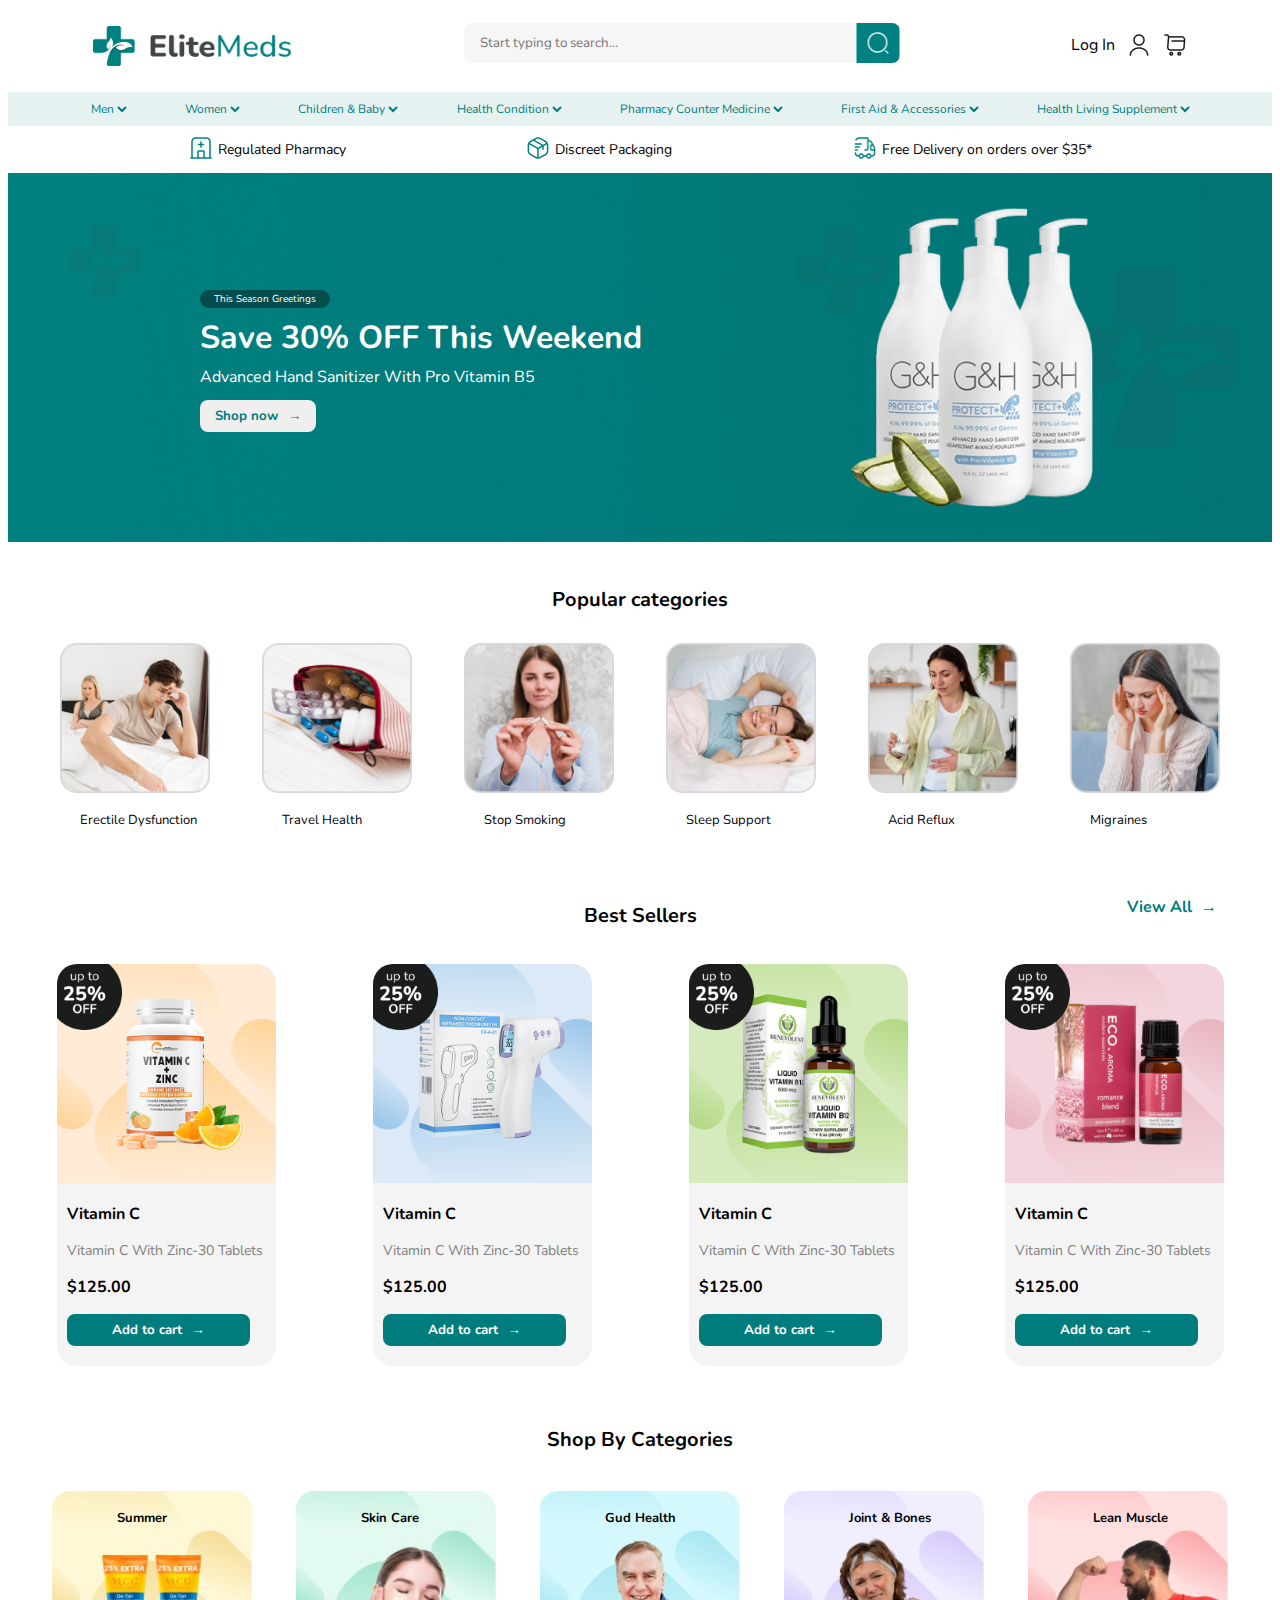
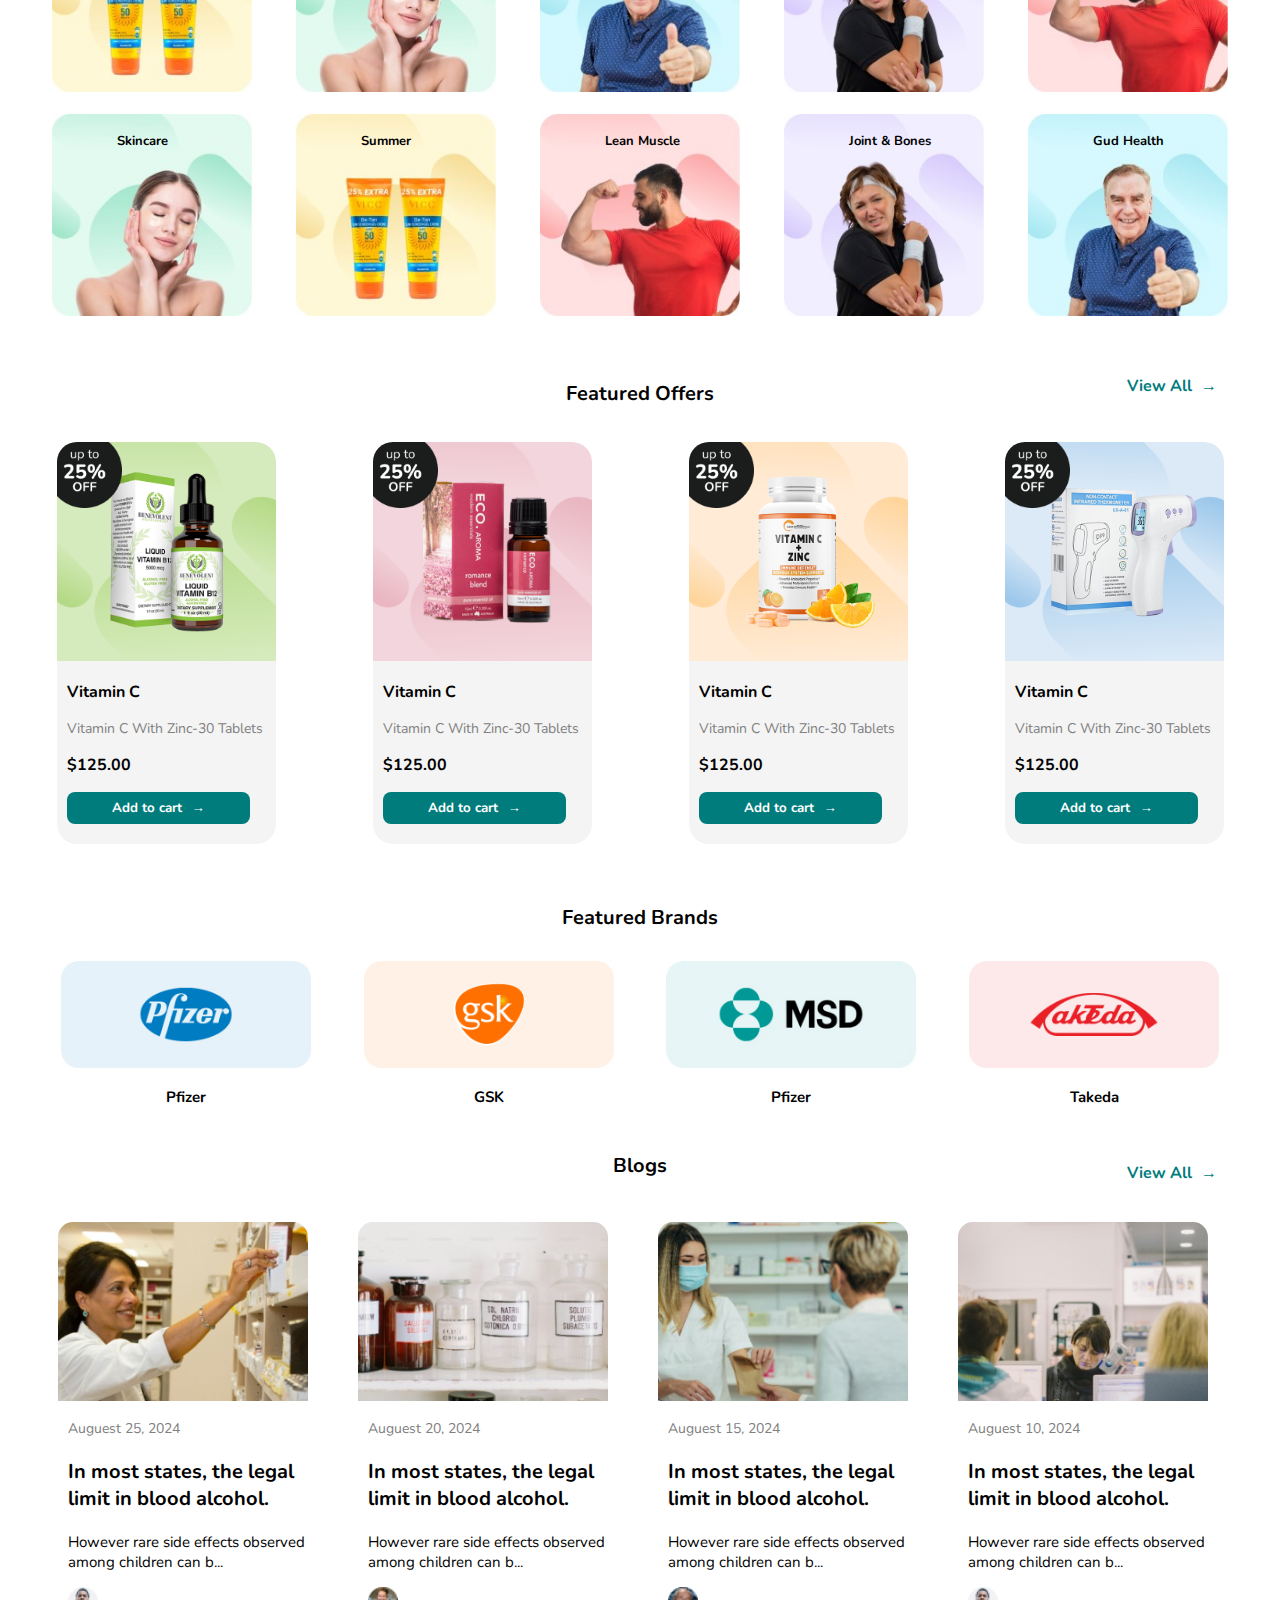
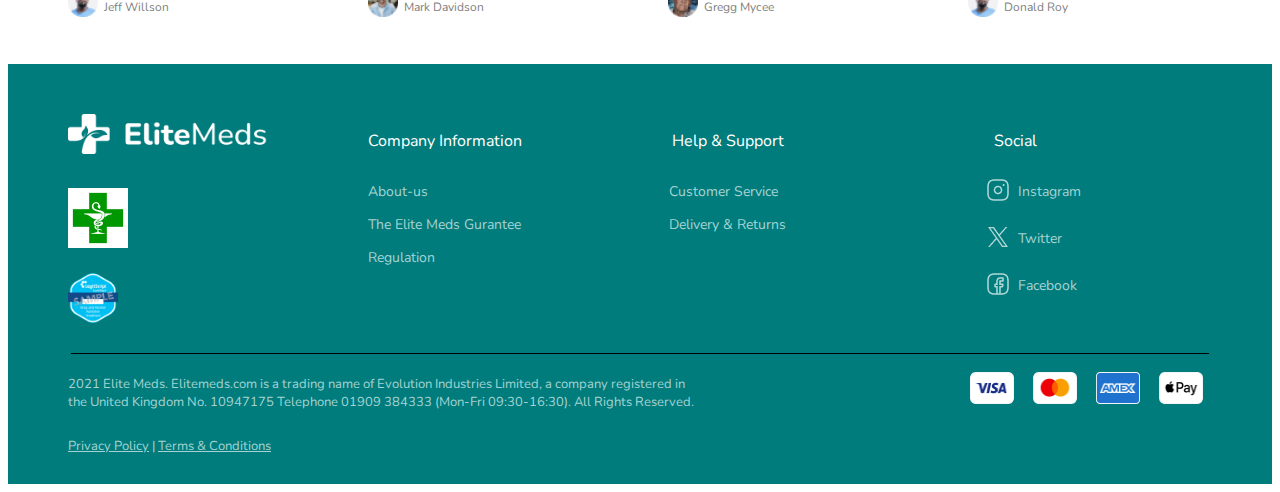
<file: index.html>
<!DOCTYPE html>
<html lang="en">
<head>
    <meta charset="UTF-8">
    <meta name="viewport" content="width=device-width, initial-scale=1.0">
    <title>EliteMeds</title>
      <link rel="stylesheet" href="styles.css">
      <link rel="preconnect" href="https://fonts.googleapis.com">
      <link rel="preconnect" href="https://fonts.gstatic.com" crossorigin>
      <link href="https://fonts.googleapis.com/css2?family=Cabin:ital,wght@0,400..700;1,400..700&family=Nunito+Sans:ital,opsz,wght@0,6..12,200..1000;1,6..12,200..1000&family=Nunito:ital,wght@0,200..1000;1,200..1000&family=Roboto:ital,wght@0,100;0,300;0,400;0,500;0,700;0,900;1,100;1,300;1,400;1,500;1,700;1,900&display=swap" rel="stylesheet">

</head>
<body>
    <header>

        <div class="title-bar">
            <img class="title" src="images/Logo.png">
            <div class="search">
           <input type="text" placeholder="Start typing to search..." class="search-bar">
           <img src="images/search-interface-symbol.png" class="search-icon">
           </div>
           <div class="login">
            <p>Log In</p>
            <img src="images/User-icon.png" class="cart-icon">
            <img src="images/Cart-icon.png" class="cart-icon">
        </div>
            </div>
        <div class="menubar">
        <select class="menu">  <option>Men</option>  </select>
        <select class="menu"> <option>Women</option>  </select>
        <select class="menu"> <option>Children & Baby</option>  </select>
            <select class="menu"> <option>Health Condition</option> </select>
                <select class="menu"><option>Pharmacy Counter Medicine</option> </select>
                    <select class="menu"><option>First Aid & Accessories</option> </select>
                        <select class="menu"><option>Health Living Supplement</option> </select>
                    </div>
        <div class="icons">
            <div class="icon">
                <img src="images/Hospital-icon.png" alt="Hospital-icon" class="icon-img">
                <p class="icon-txt">Regulated Pharmacy</p>
            </div>
            <div class="icon">
                <img src="images/Box-icon.png" alt="Hospital-icon" class="icon-img">
                <p class="icon-txt">Discreet Packaging</p>
            </div>
            <div class="icon">
                <img src="images/Truck-icon.png" alt="Hospital-icon" class="icon-img">
                <p class="icon-txt">Free Delivery on orders over $35*</p>
            </div>
        </div>            
    </header>
    <div class="bannner">
    <img src="images/Banner.png" width="100%">
    <p class="p1">This Season Greetings</p>
    <h1 class="h1">Save 30% OFF This Weekend</h1>
    <p class="p2">Advanced Hand  Sanitizer With  Pro Vitamin B5</p>
    <button class="btn-1">Shop now<p class="btn-p">&#8594</p></button>
</div>
<p class="p3">Popular  categories</p>
<div class="img">
    <div>
            <img src="images/Image.png" class="img-txt" >
    <p class="txt-1">Erectile Dysfunction</p>
    </div>
    <div>
        <img src="images/Image (1).png" class="img-txt">
        <p class="txt-1">Travel Health</p>
    </div>
    <div>
        <img src="images/Image (2).png" class="img-txt">
        <p class="txt-1">Stop Smoking</p>
    </div> 
    <div>
        <img src="images/Image (3).png" class="img-txt">
        <p class="txt-1">Sleep Support</p>
    </div> 
    <div>
        <img src="images/Image (4).png" class="img-txt">
        <p class="txt-1">Acid Reflux</p>
    </div>
    <div>
        <img src="images/Image (5).png" class="img-txt">
        <p class="txt-1">Migraines</p>
    </div>  
    
</div>
<div class="bs-txt" style="z-index: 1;">
    <p class="p3" style="margin-top: 60px; margin-bottom: 30px;">Best Sellers</p>
    <p class="arrow">View All</p>
    <p class="arrow-mark" >&#8594</p>
</div>
</div>
<div class="bestseller">
    <div class="offer">
    <img src="images/Image (6).png" alt="VitaminC" class="bestseller-img">
    <div class="offer-png">
        <img src="images/Frame.png" class="offer-png-img">
    </div>
    <div style="padding:0px 10px 0px 10px;">
    <p class="bestseller-p">Vitamin C</p>
    <p class="bestseller-p1">Vitamin C With Zinc-30 Tablets</p>
    <p class="bestseller-p">$125.00</p>
    <button class="bestseller-btn">Add to cart<p class="btn-p">&#8594</p></button>
    </div>
</div>
    <div class="offer">
    <img src="images/Image (7).png" alt="VitaminC" class="bestseller-img">
    <div class="offer-png">
        <img src="images/Frame.png" class="offer-png-img">
    </div>
    <div style="padding:0px 10px 0px 10px;">
    <p class="bestseller-p">Vitamin C</p>
    <p class="bestseller-p1">Vitamin C With Zinc-30 Tablets</p>
    <p class="bestseller-p">$125.00</p>
    <button class="bestseller-btn">Add to cart<p class="btn-p">&#8594</p></button>
</div>
    </div>
<div class="offer">
    <img src="images/Image (8).png" alt="VitaminC" class="bestseller-img">
    <div class="offer-png">
        <img src="images/Frame.png" class="offer-png-img">
    </div>
    <div style="padding:0px 10px 0px 10px;">
    <p class="bestseller-p">Vitamin C</p>
    <p class="bestseller-p1">Vitamin C With Zinc-30 Tablets</p>
    <p class="bestseller-p">$125.00</p>
    <button class="bestseller-btn">Add to cart<p class="btn-p">&#8594</p></button>
</div>
</div>
<div class="offer">
    <img src="images/Image (9).png" alt="VitaminC" class="bestseller-img">
    <div class="offer-png">
        <img src="images/Frame.png" class="offer-png-img">
    </div>
    <div style="padding:0px 10px 0px 10px;">
    <p class="bestseller-p">Vitamin C</p>
    <p class="bestseller-p1">Vitamin C With Zinc-30 Tablets</p>
    <p class="bestseller-p">$125.00</p>
    <button class="bestseller-btn">Add to cart<p class="btn-p">&#8594</p></button>
    </div>
</div>
</div>
<p class="p3" style="margin-top: 60px; margin-bottom: 30px;">Shop By Categories</p>
<div class="categories1" >
    <div class="categories1-img">
   <img src="images/IMG-20240808-WA0001.jpg" alt="Categorie Img" class="categories-img1">
   <p class="categories-txt">Summer</p>
   </div>
   <div class="categories1-img">
    <img src="images/IMG-20240808-WA0002.jpg" alt="Categorie Img" class="categories-img1">
    <p class="categories-txt">Skin Care</p>
    </div>
    <div class="categories1-img">
        <img src="images/IMG-20240808-WA0003.jpg" alt="Categorie Img" class="categories-img1">
        <p class="categories-txt">Gud Health</p>
        </div>
        <div class="categories1-img">
            <img src="images/IMG-20240808-WA0004.jpg" alt="Categorie Img" class="categories-img1">
            <p class="categories-txt">Joint & Bones </p>
            </div>
            <div class="categories1-img">
                <img src="images/IMG-20240808-WA0005.jpg" alt="Categorie Img" class="categories-img1">
                <p class="categories-txt">Lean Muscle   </p>
                </div>
   
</div>
<div class="categories2" >
    <div class="categories1-img">
   <img src="images/IMG-20240808-WA0002.jpg" alt="Categories" class="categories-img1">
   <p class="categories-txt">Skincare</p>
   </div>
   <div class="categories1-img">
    <img src="images/IMG-20240808-WA0001.jpg" alt="Categories" class="categories-img1">
    <p class="categories-txt">Summer</p>
    </div>
    <div class="categories1-img">
        <img src="images/IMG-20240808-WA0005.jpg" alt="Categories" class="categories-img1">
        <p class="categories-txt">Lean Muscle</p>
        </div>
        <div class="categories1-img">
            <img src="images/IMG-20240808-WA0004.jpg" alt="Categories" class="categories-img1">
            <p class="categories-txt">Joint & Bones </p>
            </div>
            <div class="categories1-img">
                <img src="images/IMG-20240808-WA0003.jpg" alt="Categorie Img" class="categories-img1">
                <p class="categories-txt">Gud Health   </p>
                </div>
   
</div>

<div class="bs-txt">
    <p class="p3" style="margin-top: 60px; margin-bottom: 30px;">Featured Offers</p>
    <p class="arrow">View All</p>
    <p class="arrow-mark" >&#8594</p>
</div>
</div>
<div class="bestseller">
    <div class="offer">
    <img src="images/Image (8).png" alt="VitaminC" class="bestseller-img">
    <div class="offer-png">
        <img src="images/Frame.png" class="offer-png-img">
    </div>
    <div style="padding:0px 10px 0px 10px;">
    <p class="bestseller-p">Vitamin C</p>
    <p class="bestseller-p1">Vitamin C With Zinc-30 Tablets</p>
    <p class="bestseller-p">$125.00</p>
    <button class="bestseller-btn">Add to cart<p class="btn-p">&#8594</p></button>
    </div>
</div>
    <div class="offer">
    <img src="images/Image (9).png" alt="VitaminC" class="bestseller-img">
    <div class="offer-png">
        <img src="images/Frame.png" class="offer-png-img">
    </div>
    <div style="padding:0px 10px 0px 10px;">
    <p class="bestseller-p">Vitamin C</p>
    <p class="bestseller-p1">Vitamin C With Zinc-30 Tablets</p>
    <p class="bestseller-p">$125.00</p>
    <button class="bestseller-btn">Add to cart<p class="btn-p">&#8594</p></button>
</div>
    </div>
<div class="offer">
    <img src="images/Image (6).png" alt="VitaminC" class="bestseller-img">
    <div class="offer-png">
        <img src="images/Frame.png" class="offer-png-img">
    </div>
    <div style="padding:0px 10px 0px 10px;">
    <p class="bestseller-p">Vitamin C</p>
    <p class="bestseller-p1">Vitamin C With Zinc-30 Tablets</p>
    <p class="bestseller-p">$125.00</p>
    <button class="bestseller-btn">Add to cart<p class="btn-p">&#8594</p></button>
</div>
</div>
<div class="offer">
    <img src="images/Image (7).png" alt="VitaminC" class="bestseller-img">
    <div class="offer-png">
        <img src="images/Frame.png" class="offer-png-img">
    </div>
    <div style="padding:0px 10px 0px 10px;">
    <p class="bestseller-p">Vitamin C</p>
    <p class="bestseller-p1">Vitamin C With Zinc-30 Tablets</p>
    <p class="bestseller-p">$125.00</p>
    <button class="bestseller-btn">Add to cart<p class="btn-p">&#8594</p></button>
    </div>
</div>
</div>
<p class="p3" style="margin-top: 60px ; margin-bottom: 30px;" >Featured Brands</p>
<div class="f-brand">
    <div>
     <img src="images/Fbrand1.jpg" class="f-brand-img">
     <p class="f-brand-txt">Pfizer</p>
    </div>
    <div>
        <img src="images/Fbrand2.jpg"  class="f-brand-img">
        <p class="f-brand-txt">GSK</p>
       </div>
       <div>
        <img src="images/Fbrand3.jpg"  class="f-brand-img">
        <p class="f-brand-txt">Pfizer</p>
       </div>
       <div>
        <img src="images/Fbrand4.jpg"  class="f-brand-img">
        <p class="f-brand-txt">Takeda</p>
       </div>
</div>
<div class="bs-txt">
    <p class="p3" style="margin-top: 30px;">Blogs</p>
    <p class="arrow">View All</p>
    <p class="arrow-mark" >&#8594</p>
</div>
</div>
<div class="blog">
    <div >
        <img src="images/blog1.png" class="blog-page">
        <p class="blog-date">Auguest 25, 2024</p>
        <p class="blog-para">In most states, the legal limit in blood alcohol.</p>
        <p class="blog-para-1">However rare side effects observed among children can b...</p>
        <div class="author">
        <img src="images/author1.png"  class="author-img">
        <p class="author-name">Jeff Willson</p>
        </div>
    </div>
    <div >
        <img src="images/blog2.png" class="blog-page">
        <p class="blog-date">Auguest 20, 2024</p>
        <p class="blog-para">In most states, the legal limit in blood alcohol.</p>
        <p class="blog-para-1">However rare side effects observed among children can b...</p>
        <div class="author">
        <img src="images/author2.png"  class="author-img">
        <p class="author-name">Mark Davidson</p>
        </div>
    </div>
    
    <div>
        <img src="images/blog3.png" class="blog-page">
        <p class="blog-date">Auguest 15, 2024</p>
        <p class="blog-para">In most states, the legal limit in blood alcohol.</p>
        <p class="blog-para-1">However rare side effects observed among children can b...</p>
        <div class="author">
        <img src="images/author3.png"  class="author-img">
        <p class="author-name">Gregg Mycee</p>
        </div>
    </div>
    <div >
        <img src="images/blog4.png" class="blog-page">
        <p class="blog-date">Auguest 10, 2024</p>
        <p class="blog-para">In most states, the legal limit in blood alcohol.</p>
        <p class="blog-para-1">However rare side effects observed among children can b...</p>
        <div class="author">
        <img src="images/author1.png"  class="author-img">
        <p class="author-name">Donald Roy</p>
        </div>
    </div>
</div>
<footer>
    <div class="footer">
        <div class="footer-logo1">
        <img src="images/footer-logo1.png" class="footer-logo-img" >
        <p class="footer-logo-txt">Company Information</p>
        <p class="footer-logo-txt" style="padding-left: 50px;">Help & Support</p>
        <p class="footer-logo-txt" style="padding-left: 110px;">Social</p>
        </div>
        <div class="footer1">
        <img src="images/footer-logo2.png" class="footer-logo2">
        <div>
        <p class="footer-logo-txt1">About-us</p>
        <p class="footer-logo-txt1">The Elite Meds Gurantee</p>
        <p class="footer-logo-txt1">Regulation</p>
    </div>
    <div>
        <p class="footer-logo-txt2">Customer Service</p>
        <p class="footer-logo-txt2">Delivery & Returns</p>
    </div>
    <div >
        <div class="social">
        <img src="images/Social icon1.png" class="social-icon">
        <p class="social-txt">Instagram</p>
    </div>
    <div class="social">
        <img src="images/Social icon2.png" class="social-icon">
        <p class="social-txt">Twitter</p>
    </div>
    <div class="social">
        <img src="images/Social icon3.png" class="social-icon">
        <p class="social-txt">Facebook</p>
    </div>
    </div>
    </div>
    <div>
        <img src="images/footer-logo3.png" class="footer-logo3">        
    </div>
    <br>
    <hr style="color: black; border: none;height: 0.5px;background-color: #000; width: 90%;">
    <div class="last">
        <p class="dis">2021 Elite Meds. Elitemeds.com is a trading name of Evolution Industries Limited, a company registered in
            the United Kingdom No. 10947175 Telephone 01909 384333 (Mon-Fri 09:30-16:30). All Rights Reserved.</p>
            <img src="images/Payment.png" class="payment">
    </div>
     <p class="terms"><u >Privacy Policy</u>  | <u>Terms & Conditions</u></p>
</footer>
</body>
</html>
</file>
<file: styles.css>
/* *{
    padding: 0 !important;
    margin: 0 !important;
} */
.menubar{
    display: flex;
    justify-content: space-evenly;
    border: none;
    background-color: #E6F2F2;
    padding-left: 28px;
    padding-right: 28px;
}
.menu{
    color: #007C7C;
    font-family: "Nunito", sans-serif;
    border: none;
    background-color: #E6F2F2;
    padding: 8px 0px 8px 0px;
    font-size: 12px;
    }
.title-bar{
    display: flex;
    justify-content: space-around;
}
.title{
    margin-top: 10px;
    width: 200px;
    height: 40px;
    padding-left: -10px;
    padding-bottom: 5px;
    padding-top: 8px;
    margin-bottom: 20px;
}
.search{
    display: flex;
}
.search-bar{
      padding: 0px 16px 0px 16px;
      width: 360px;
      height: 40px;
      border-top-left-radius: 8px;
      border-bottom-left-radius: 8px;
      border:0px;
      font-family: "Nunito", sans-serif;   
      background-color: #F6F6F6;
      margin-top: 15px;
      margin-bottom: 20px;
}
.search-icon{
    width: 44px;
    height: 40px;
    margin-top: 15px;
    margin-bottom: 20px;
    border-top-right-radius: 8px;
    border-bottom-right-radius: 8px;
}
.login{
    font-family: "Nunito", sans-serif;   
    display: flex;
    margin-top: 10px;
    margin-bottom: 20px;
}
.icons{
    display: flex;
    justify-content: space-evenly;
    align-items: center;
}
.icon{
    display: flex;
}
.icon-img{
    width: 24px;
    height: 24px;
    margin-top: 10px;
}
.icon-txt{
    font-family: "Nunito", sans-serif;
    font-size: 14px;
    padding-left: 5px;
}
.cart-icon{
    width: 24px;
    height: 24px;
    margin-top: 15px;
    padding-left: 12px;
}
.banner{
    position: relative;
}


.p1{
    position: absolute;
    top:280px;
    left: 200px;
    color: white;
    background-color: #054D4D;
    padding: 2px 14px 2px 14px;
    border-radius: 10px;
    font-size: 10px;
    font-family: "Nunito", sans-serif;
}
.h1{
    position: absolute;
    top:295px;
    left: 200px;
    color: white; 
    font-family: "Nunito", sans-serif;

}
.p2{
    position: absolute;
    top:350px;
    left: 200px;
    color: white;
    font-family: "Nunito", sans-serif;
}
.btn-1{
    position: absolute;
    top:400px;
    left: 200px;
    color: #007C7C;
    padding: 7px 15px;
    border: 0;
    border-radius: 8px;
    font-weight: bold;
    font-family: "Nunito", sans-serif;
}
.btn-p{
    display: inline;
    padding-left: 10px;
    font-weight: bold;
}
.p3{
    margin-top: 40px;
    text-align: center;
    font-family: "Nunito", sans-serif;
    font-weight: bold;
    color: #030303;
    font-size: 20px;
    margin-bottom: 30px;
}
.img{
     display: flex;
     justify-content: space-evenly;
     font-family: "Nunito", sans-serif;
     font-size: 13px;
}

.img-txt{
    width: 150px;
}
.txt-1{
    padding-left: 20px;
}
.bs-txt{
    display: flex;
    justify-content: center;
    align-items: center;
    position: relative;
}
.arrow{
  position: absolute;
  right:80px;
  font-family: "Nunito", sans-serif;
  font-weight: bold;
  color: #007C7C;   
  margin-top: 30px;  
}
.arrow-mark{
    position: absolute;
    right: 55px;  
    color: #007C7C; 
    font-weight: bold;
    margin-top: 30px;
}
.bestseller{
    display: flex;
    flex-wrap: wrap;
    justify-content: space-around;
    margin-top: 5px;
}
.bestseller-img{
    border-top-left-radius: 15px;
    border-top-right-radius: 20px;
    width:219px;
    position: relative;
    z-index: -1;
    overflow: hidden;
}
.offer{
    position: relative;
    overflow: hidden;
    border-radius: 20px;
    background-color: #F4F4F4;
    z-index: -1;
    padding-bottom: 20px;
}

.offer-png{
    position: absolute;
    top:0px;
    left: 0px;
}
.offer-png-img{
    width: 75px;
    position: absolute;
    z-index: 1;
    top: -9px;
    left: -10px;

}
.bestseller-p{
    font-family: "Nunito", sans-serif;
    font-weight: bold;
}
.bestseller-p1{
    color: gray;
    font-family: "Nunito", sans-serif;
    font-size: 14px;
}
.bestseller-btn{
    color: white;
    background-color:#007C7C;;
    border: 0;
    border-radius: 8px;
    padding: 7px 45px 7px 45px;
    font-weight: bold;
    font-family: "Nunito", sans-serif;
}
.categories1{
    display: flex;
    justify-content:space-evenly;
    align-items: center;
}
.categories-img1{
    width: 200px;
}
.categories1-img{
    position: relative;
    margin-top: 8px;
}
.categories-txt{
    position: absolute;
    top: 5px;
    font-weight: bold;
    font-family: "Nunito", sans-serif;
    left: 65px;
    font-size: 13px;
}
.categories2{
    display: flex;
    justify-content:space-evenly;
    align-items: center;
    margin-top: 10px;
}
.f-brand{
    display: flex;
    flex-wrap: wrap;
    justify-content: space-evenly;
    margin-top: 20px;
}
.f-brand-img{
    width: 250px;
}
.f-brand-txt{
    font-family: "Nunito", sans-serif;
    font-weight: bold;
    text-align: center;
   font-size: 15px;
}
.blog{
    width: 280px;
    height: 200px;
    display: flex;
    justify-content:space-evenly ;
    align-items: center;
    margin-top: 115px;
    }
.blog-page{
    border-top-left-radius: 15px;
    border-top-right-radius: 15px;
    margin-left: 50px;
    width: 250px;
}
.blog-date{
    font-family: "Nunito", sans-serif;
    color: gray;
    font-size: 14px;
    margin-left: 60px;
}
.blog-para{
    font-family: "Nunito", sans-serif;
    font-weight: bold;
    margin-left: 60px;
    font-size: 20px;
}
.blog-para-1{
    font-family: "Nunito", sans-serif;
    font-size: 15px;
    margin-left: 60px;   
}
.author{
    display: flex;
}
.author-img{
   width: 30px;
   height: 30px;
   margin-left: 60px;   
}
.author-name{
    font-family: "Nunito", sans-serif;
    font-size: 12px;
    color: gray;
    padding-left: 6px;
}
.footer{
    margin-top: 140px;
    height: 420px;
    width: 100%;
    background-color: #007C7C;
    position: relative;
}
.footer-logo1{
    display: flex;
    margin-left: 60px;
}
.footer-logo-img{
    width: 200px;
    height: 40px;
    padding-top: 50px;
}
.footer-logo-txt{
    display: flex;
    margin-left: 100px;
    color: white;
    padding-top: 50px;  
    font-family: "Nunito", sans-serif;  
}
.footer-logo2{
    width: 60px;
    height: 60px;
    margin-left: 60px;
    padding-top: 20px;
}
.footer1{
    display: flex;
}
.footer-logo-txt1{
    margin-left: 240px;
    font-family: "Nunito", sans-serif;  
    color: #a5d3d3;
    font-size: 14px;
}
.footer-logo-txt2{
    margin-left: 148px;
    font-family: "Nunito", sans-serif;  
    color: #a5d3d3;
    font-size: 14px;
}
.social{
    display: flex;
    margin-left: 160px;
}
.social-icon{
    width: 24px;
    height: 24px;
    margin-top: 10px;
    margin-left: 40px;
}
.social-txt{
    font-family: "Nunito", sans-serif;  
    color: #a5d3d3;
    font-size: 14px;
    padding-left: 8px;
}
.footer-logo3{
    width: 50px;
    height: 50px;
    margin-left: 60px;
    margin-top: -100px;
}
.dis{
    width: 50%;
    color: #a5d3d3;
    font-size: 13px;
    margin-left: 60px;
    font-family: "Nunito", sans-serif;  
}
.last{
    display: flex;
}
.payment{
    width: 233px;
    height: 32px;
    margin-top: 10px;
    margin-left: 270px;
}
.terms{
    color: #a5d3d3;
    font-size: 13px;
    margin-left: 60px;
    font-family: "Nunito", sans-serif; 
}
</file>
